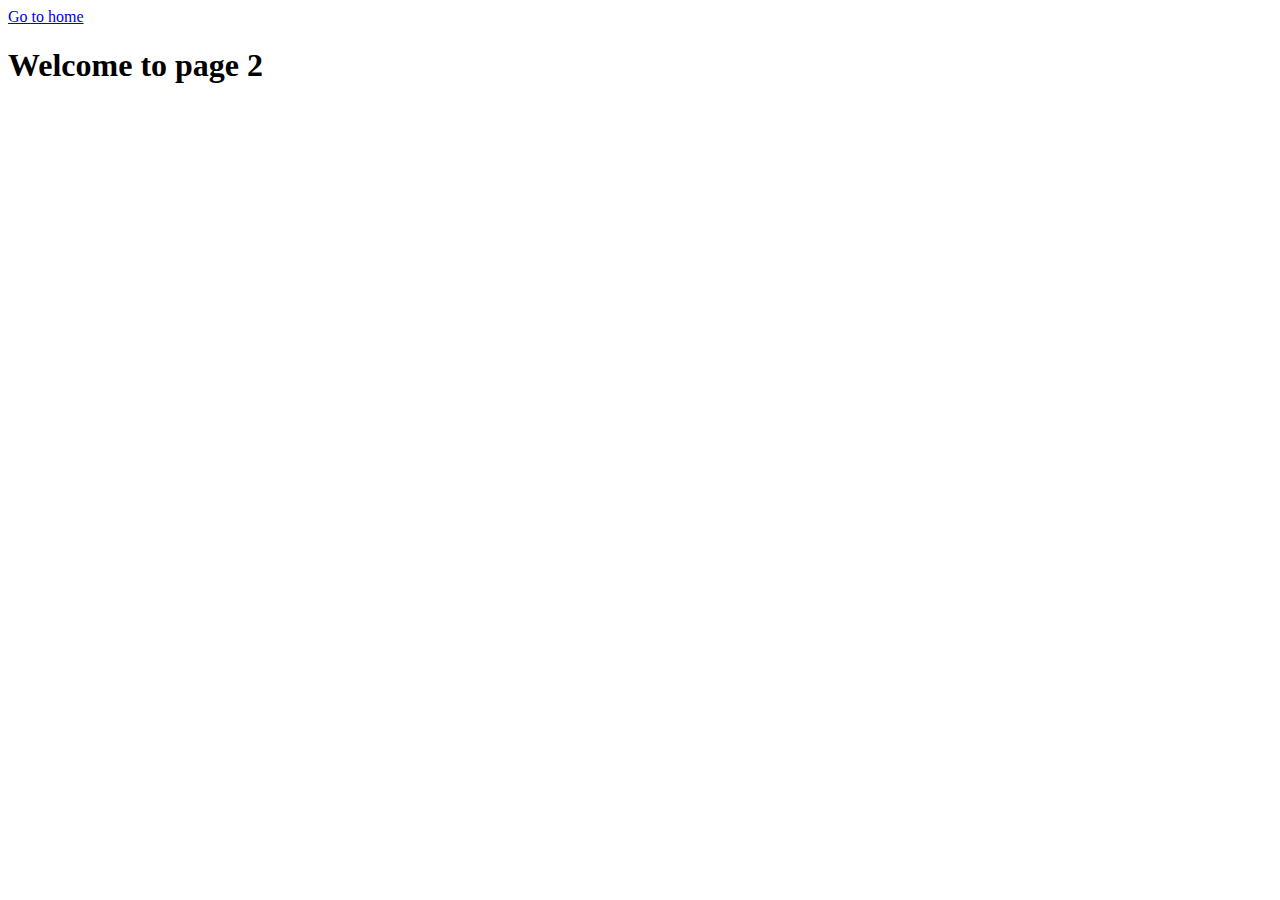
<file: page-2.html>
<!DOCTYPE html>
<html lang="en">
  <head>
    <meta charset="UTF-8" />
    <meta http-equiv="X-UA-Compatible" content="IE=edge" />
    <meta name="viewport" content="width=device-width, initial-scale=1.0" />
    <title>Page 2</title>
  </head>
  <body>
    <section>
      <a href="./index.html">Go to home</a>
      <h1>Welcome to page 2</h1>
    </section>
  </body>
</html>
</file>
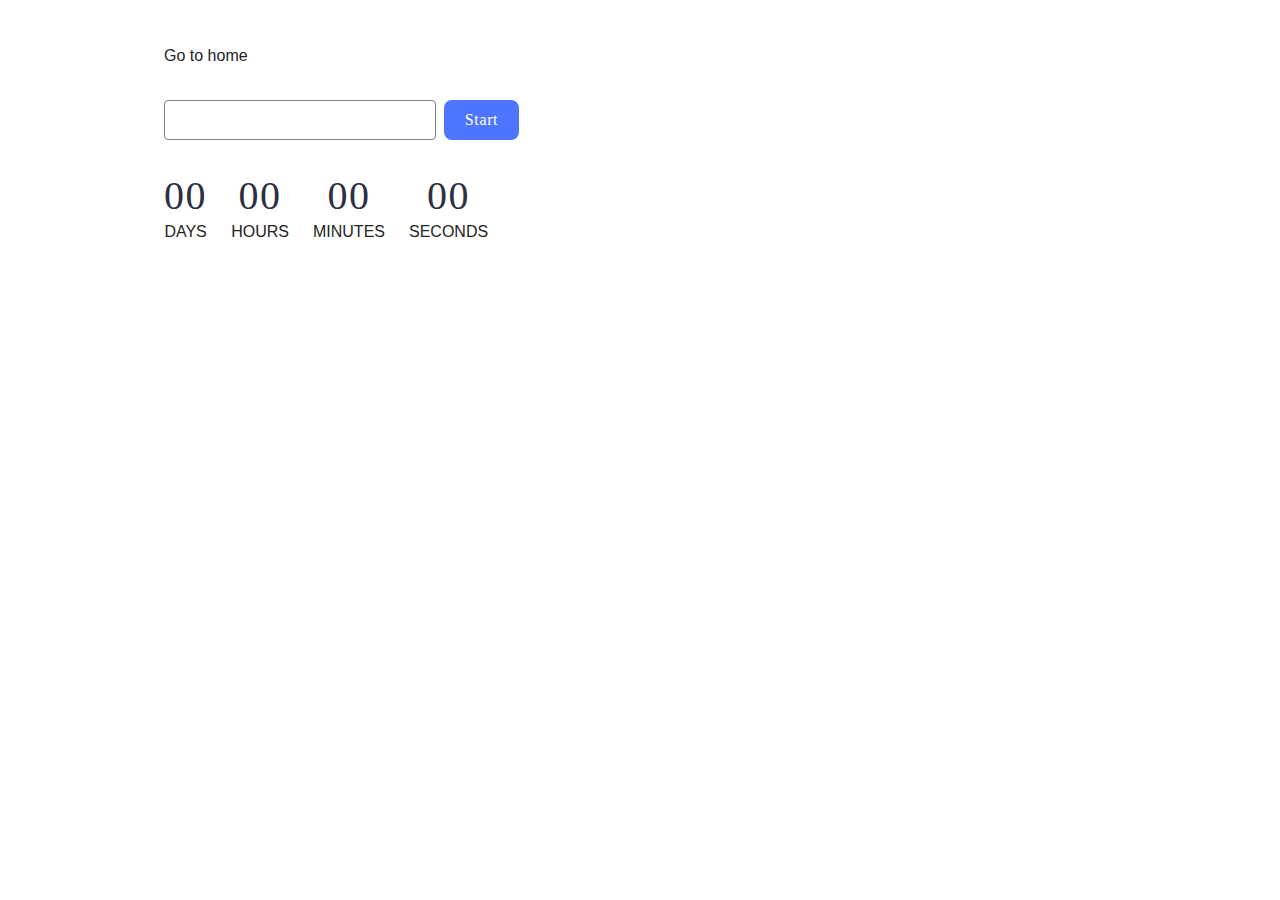
<file: src/1-timer.html>
<!DOCTYPE html>
<html lang="en">
  <head>
    <meta charset="UTF-8" />
    <meta http-equiv="X-UA-Compatible" content="IE=edge" />
    <meta name="viewport" content="width=device-width, initial-scale=1.0" />
    <title>Timer</title>
    <link rel="stylesheet" href="./css/styles.css" />
  </head>
  <body>
    <section class="section-timer">
      <a href="./index.html">Go to home</a>
      <div class="div-input">
      <input type="text" id="datetime-picker" class="input-timer"/>
<button type="button" data-start class="btn-timer">Start</button>
</div>
<div class="timer">
  <div class="field">
    <span class="value" data-days>00</span>
    <span class="label">Days</span>
  </div>
  <div class="field">
    <span class="value" data-hours>00</span>
    <span class="label">Hours</span>
  </div>
  <div class="field">
    <span class="value" data-minutes>00</span>
    <span class="label">Minutes</span>
  </div>
  <div class="field">
    <span class="value" data-seconds>00</span>
    <span class="label">Seconds</span>
  </div>
</div>

    <script type="module" src="./js/1-timer.js"></script>
    </section>
  </body>
</html>
</file>
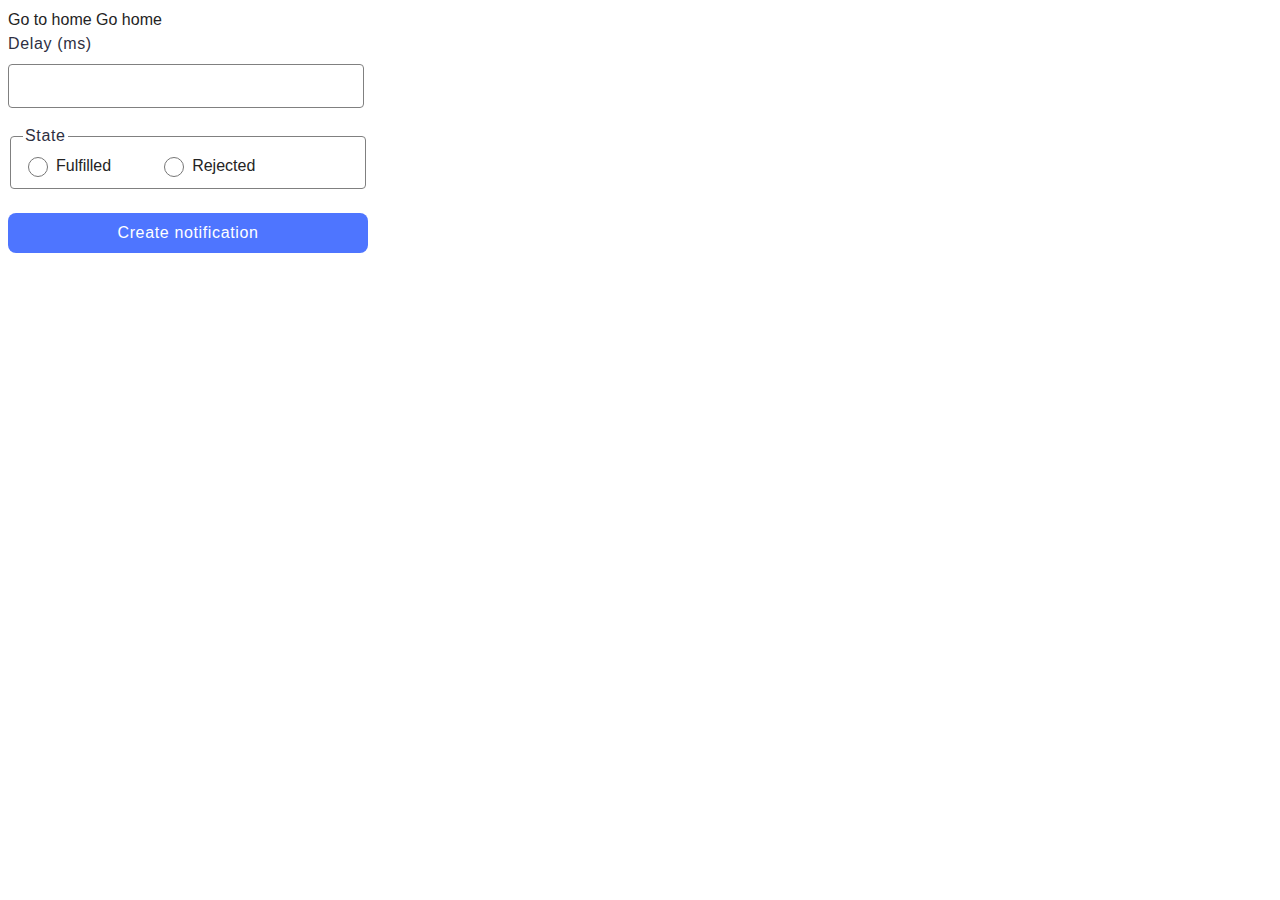
<file: src/2-snackbar.html>
<!DOCTYPE html>
<html lang="en">
  <head>
    <meta charset="UTF-8" />
    <meta http-equiv="X-UA-Compatible" content="IE=edge" />
    <meta name="viewport" content="width=device-width, initial-scale=1.0" />
    <title>Snackbar</title>
    <link rel="stylesheet" href="./css/styles.css" />
  </head>
  <body>
    <section>
      <a href="./index.html">Go to home</a>
      <a class="link-page" href="./index.html">Go home</a>
      <form class="form">
        <label class="delay-label">
          Delay (ms)
          <input class="delay-input" type="number" name="delay" required />
        </label>
  
        <fieldset>
          <legend>State</legend>
          <label class="fieldset-label">
            <input type="radio" name="state" value="fulfilled" required />
            Fulfilled
          </label>
          <label class="fieldset-label">
            <input
              class="input"
              type="radio"
              name="state"
              value="rejected"
              required
            />
            Rejected
          </label>
        </fieldset>
  
        <button class="submit-btn" type="submit">Create notification</button>
      </form>
    <script type="module" src="./js/2-snackbar.js"></script>
    </section>
  </body>
</html>
</file>
<file: src/css/styles.css>
/**
  |============================
  | include css partials with
  | default @import url()
  |============================
*/
@import url('./reset.css');

@import url('./header.css');

:root {
  font-family: Inter, Avenir, Helvetica, Arial, sans-serif;
  font-size: 16px;
  line-height: 24px;
  font-weight: 400;

  color: #242424;
  background-color: rgba(255, 255, 255, 0.87);

  font-synthesis: none;
  text-rendering: optimizeLegibility;
  -webkit-font-smoothing: antialiased;
  -moz-osx-font-smoothing: grayscale;
  -webkit-text-size-adjust: 100%;
}



/* --------  timer  ------ */

.input-timer {
  width: 266px;
height: 36px;
border-radius: 4px;
background: #FFF;
border: 1px solid #808080;
transition: border 250ms cubic-bezier(0.4, 0, 0.2, 1);
}

.input-timer:hover {
  border: 1px solid #000000;
}


.btn-timer {
  display: flex;
padding: 8px 16px;
width: 75px;
max-height: 40px;
justify-content: center;
align-items: center;
gap: 10px;
border: none;
border-radius: 8px;
background-color: #4E75FF;
color: #FFF;
font-family: Montserrat;
font-size: 16px;
font-weight: 500;
line-height: 1.5;
letter-spacing: 0.04em;
transition: background-color 250ms cubic-bezier(0.4, 0, 0.2, 1);
}

.btn-timer:hover,
.btn-timer:focus {
  background-color:  #6C8CFF;
}

.div-input {
  display: flex;
align-items: flex-start;
gap: 8px;
}

.section-timer {
  display: flex;
min-width: 335px;
height: 496px;
padding: 36px 929px 316px 156px;
flex-direction: column;
align-items: flex-start;
gap: 32px;
}

.timer {
  display: flex;
  align-items: flex-start;
  gap: 24px;
}


.field {
  display: flex;
  flex-direction: column;
  align-items: center;
}

.value {
  color: #2E2F42;
font-family: Montserrat;
font-size: 40px;
font-weight: 400;
line-height: 1.2;
letter-spacing: 0.04em;
}

.label {
  text-transform: uppercase;
}



/* ------------------------------ */



.form {
  display: flex;
  flex-direction: column;
  max-width: 360px;
}

fieldset {
  display: flex;
  gap: 48px;
  border: 1px solid #808080;
  border-radius: 4px;
  margin-bottom: 24px;
}

legend {
  font-size: 16px;
  line-height: 150%;
  letter-spacing: 0.04em;
  color: #2e2f42;
}

.fieldset-label {
  float: left;
  clear: none;
  display: block;
}

input[type='radio'] {
  float: left;
  clear: none;
  margin-right: 8px;
  border: 1px solid #757575;
  border-radius: 14px;
  width: 20px;
  height: 20px;
}

.submit-btn {
  border-radius: 8px;
  padding: 8px 16px;
  width: 360px;
  height: 40px;
  font-weight: 500;
  font-size: 16px;
  line-height: 150%;
  letter-spacing: 0.04em;
  color: #fff;
  background: #4e75ff;
  border: none;
}

.submit-btn:hover:active:focus {
  background: #6c8cff;
}

.delay-label {
  margin-bottom: 16px;
  font-size: 16px;
  line-height: 150%;
  letter-spacing: 0.04em;
  color: #2e2f42;
}

.delay-input {
  margin-top: 8px;
  padding-left: 12px;
  border: 1px solid #808080;
  border-radius: 4px;
  width: 340px;
  height: 40px;
}
</file>
